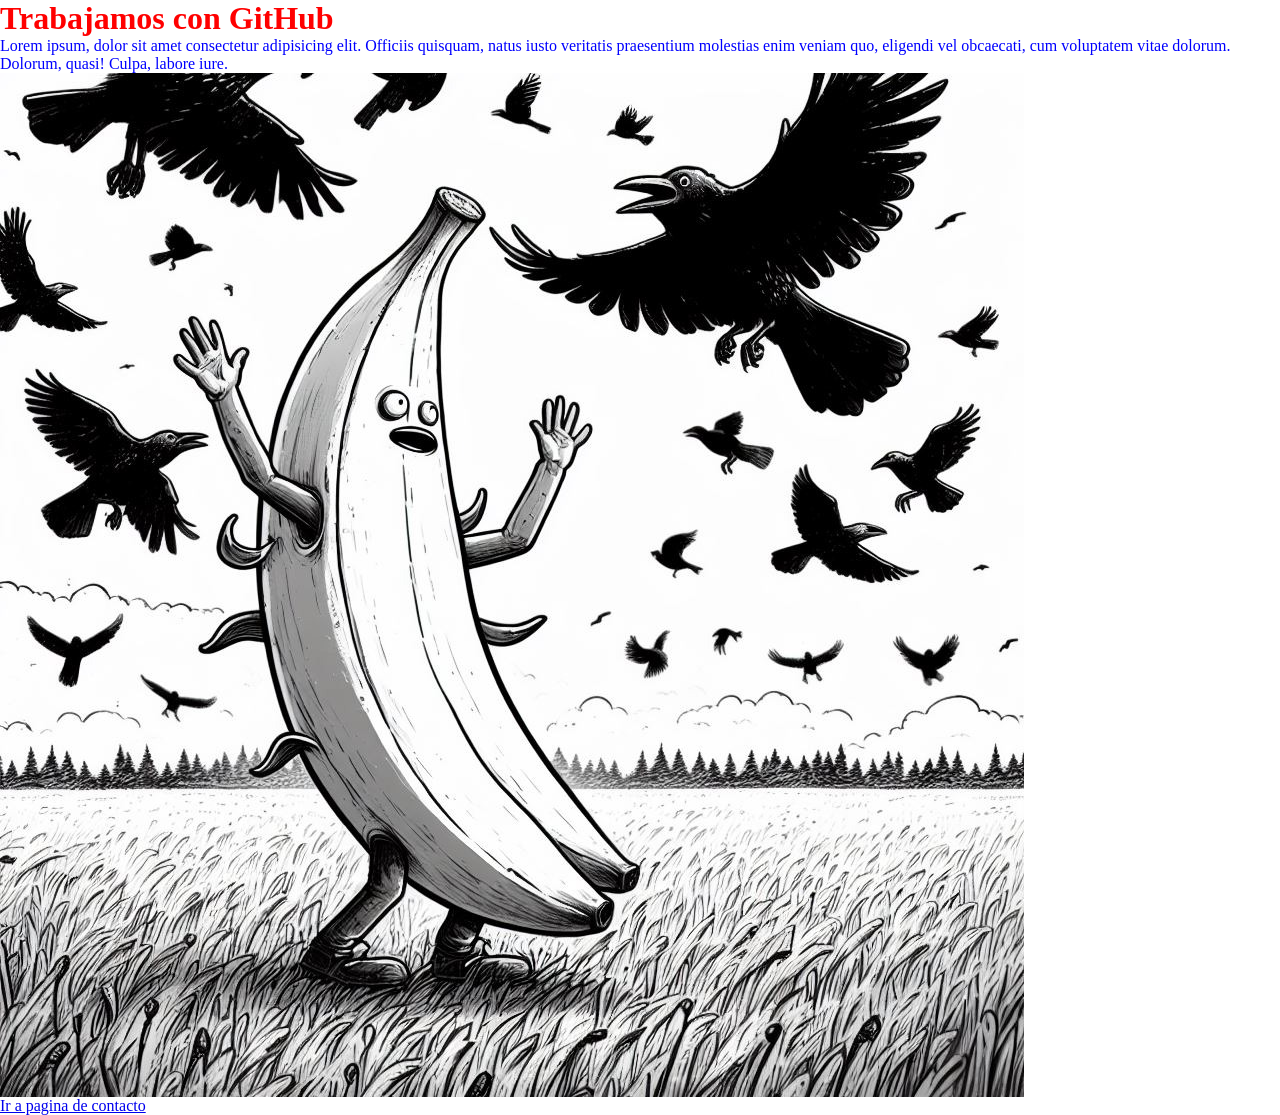
<file: index.html>
<html lang="en">
<head>
    <meta charset="UTF-8">
    <meta name="viewport" content="width=device-width, initial-scale=1.0">
    <title>Github</title>
    <link rel="stylesheet" href="css/estilos.css">
</head>
<body>
    <div>
        <h1>Trabajamos con GitHub</h1>
        <p>Lorem ipsum, dolor sit amet consectetur adipisicing elit. Officiis quisquam, natus iusto veritatis praesentium molestias enim veniam quo, eligendi vel obcaecati, cum voluptatem vitae dolorum. Dolorum, quasi! Culpa, labore iure.</p>
    </div>
    
    <div>
        <img src="img/banana.jpeg" alt="banana">
    </div>
    <div>
        <a href="./contacto.html">Ir a pagina de contacto</a>
    </div>

</body>
</html>
</file>
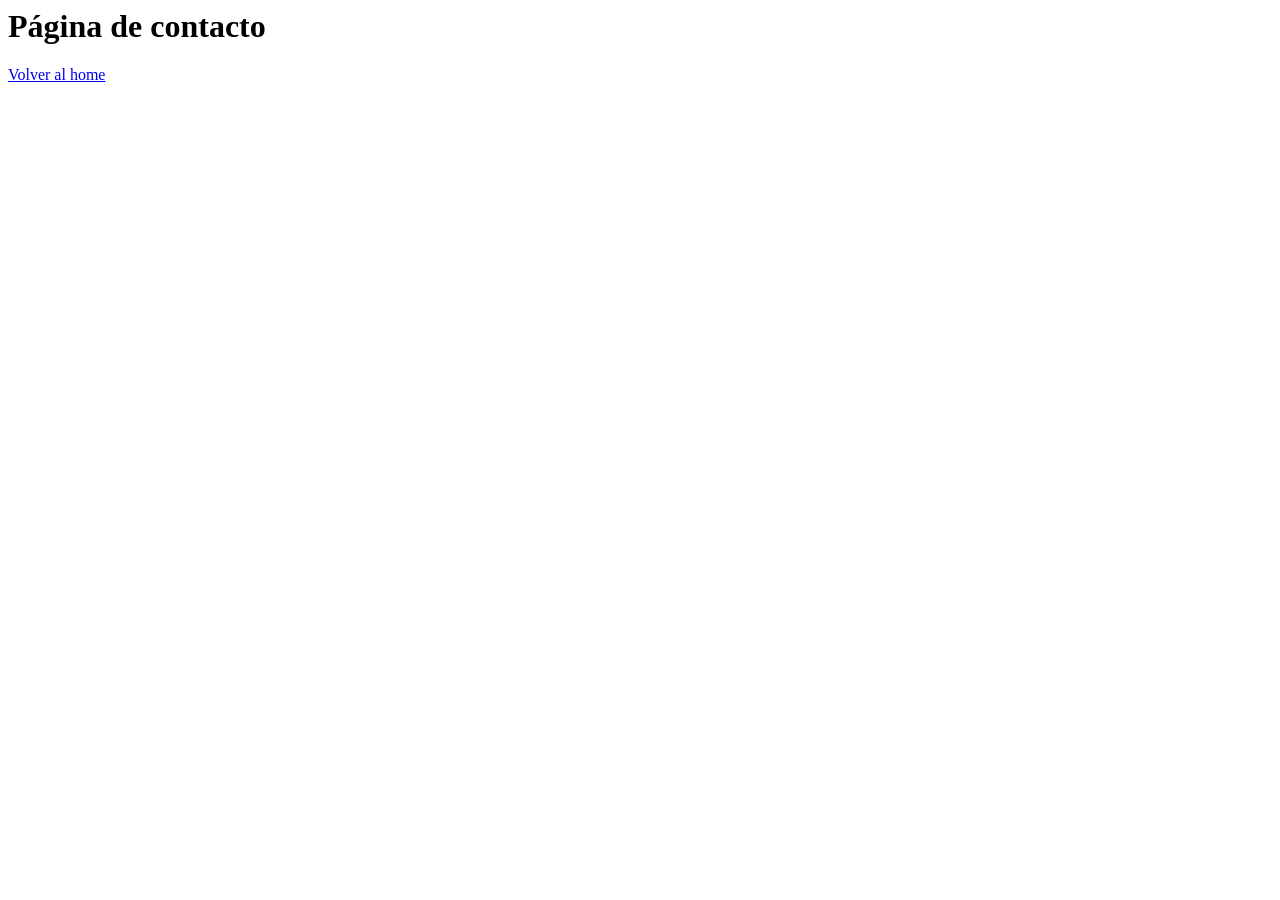
<file: contacto.html>
<html lang="en">
<head>
    <meta charset="UTF-8">
    <meta name="viewport" content="width=device-width, initial-scale=1.0">
    <title>Document</title>
</head>
<body>
    <h1>Página de contacto</h1>
    <a href="./github.html">Volver al home</a>
</body>
</html>
</file>
<file: css/estilos.css>
* {
    padding: 0px;
    margin: 0px;    
}

h1 {
    color: red;
}

p {
    color: blue;
}
</file>
